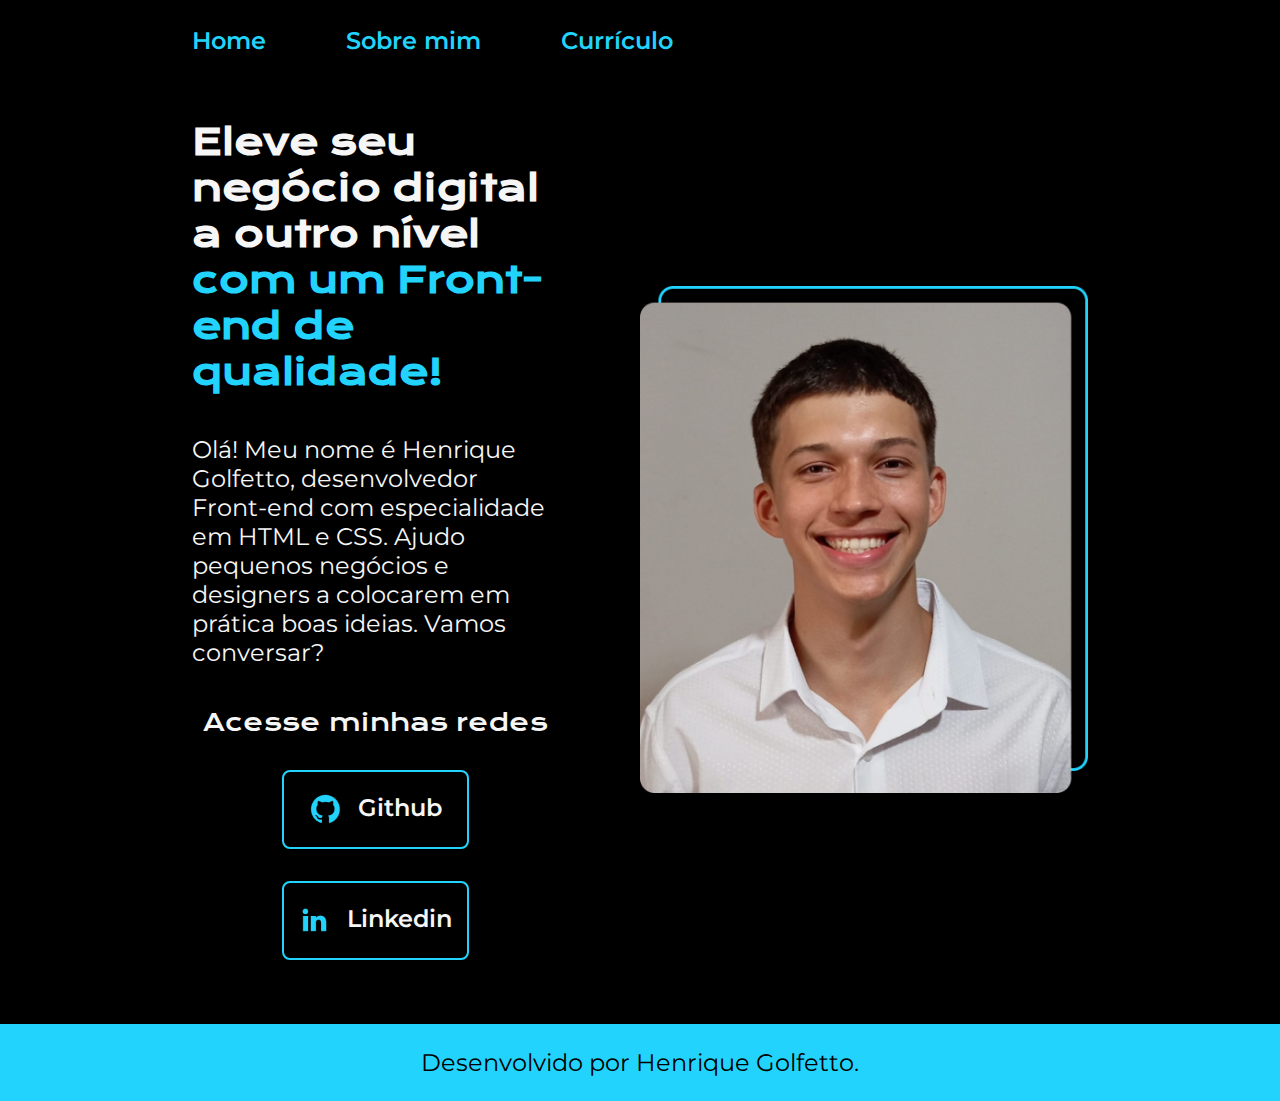
<file: index.html>
<!DOCTYPE html>
<html lang="pt-br">

<head>
    <meta charset="UTF-8">
    <meta http-equiv="X-UA-Compatible" content="IE=edge">
    <meta name="viewport" content="width=device-width, initial-scale=1.0">
    <title>Portifolio</title>
    <link rel="stylesheet" href="./styles/style.css">
</head>

<body>
    <header class="cabecalho">
        <nav class="cabecalho__menu">
            <a class="cabecalho__menu__link" href="index.html">Home</a>
            <a class="cabecalho__menu__link" href="about.html">Sobre mim</a>
            <a class="cabecalho__menu__link" href="curriculo.html">Currículo</a>
        </nav>
    </header>
    <main class="apresentacao">
        <section class="apresentacao__conteudo">
            <h1 class="apresentacao__conteudo__titulo">Eleve seu negócio digital a outro nível <strong 
            class="titulo-destaque">com um Front-end de qualidade!
            </strong></h1>
            <p class="apresentacao__conteudo__texto">Olá! Meu nome é Henrique Golfetto, desenvolvedor
            Front-end com especialidade em HTML e
            CSS. Ajudo pequenos negócios e designers a
            colocarem em prática boas ideias. Vamos
            conversar?</p>
            <div class="apresentacao__links">
                <h2 class="apresentacao__links__subtitulo">Acesse minhas redes</h2>
                <a class="apresentacao__links__navegacao" href="https://github.com/pretick">
                    <img src="./assets/github.png">
                    Github
                </a>
                <a class="apresentacao__links__navegacao" href="https://www.linkedin.com/in/henrique-fiorini/">
                    <img src="./assets/linkedin.png">
                    Linkedin
                </a>
            </div>
        </section>
        <img class="apresentacao__imagem" src="./assets/Imagem (1).png" alt="Foto de Henrique Golfetto">
    </main>
    <footer class="rodape">
        <p>Desenvolvido por Henrique Golfetto.</p>
    </footer>
</body>

</html>
</file>
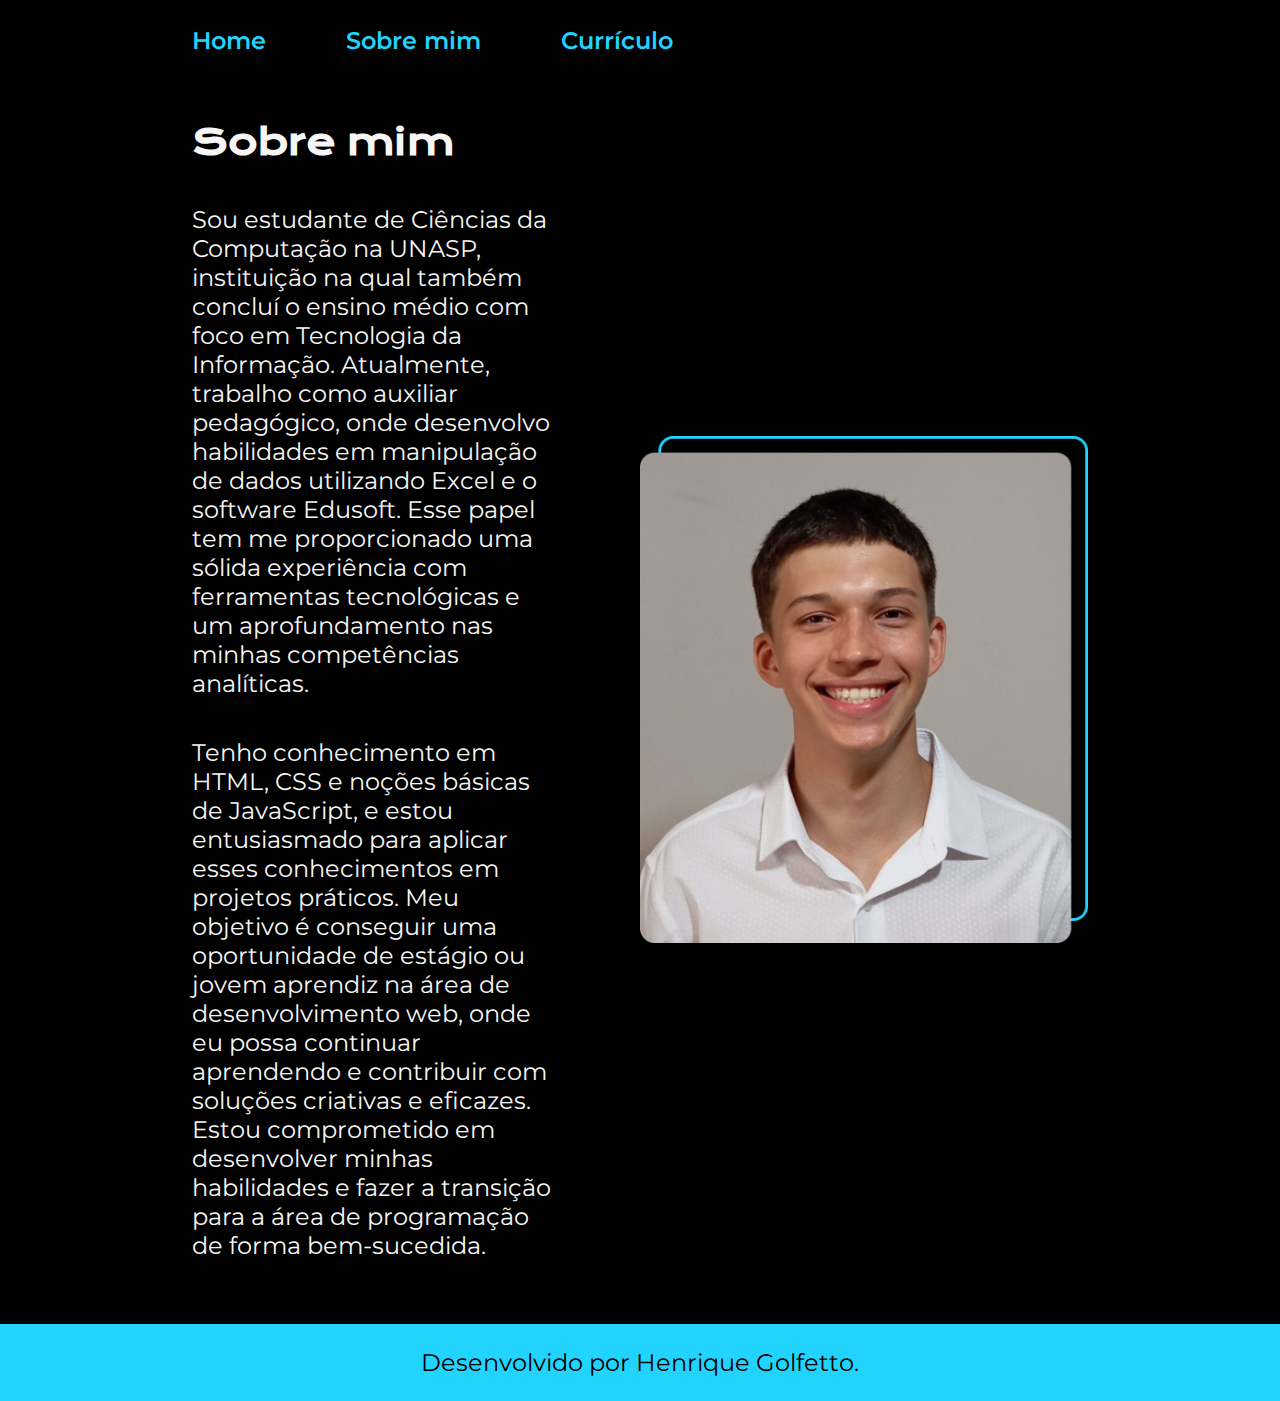
<file: about.html>
<!DOCTYPE html>
<html lang="pt-br">

<head>
    <meta charset="UTF-8">
    <meta http-equiv="X-UA-Compatible" content="IE=edge">
    <meta name="viewport" content="width=device-width, initial-scale=1.0">
    <title>Sobre mim</title>
    <link rel="stylesheet" href="./styles/style.css">
</head>

<body>
    <header class="cabecalho">
        <nav class="cabecalho__menu">
            <a class="cabecalho__menu__link" href="index.html">Home</a>
            <a class="cabecalho__menu__link" href="about.html">Sobre mim</a>
            <a class="cabecalho__menu__link" href="curriculo.html">Currículo</a>
        </nav>
    </header>

    <main class="apresentacao">
        <section class="apresentacao__conteudo">
            <h1 class="apresentacao__conteudo__titulo">Sobre mim</h1>
            <p class="apresentacao__conteudo__texto">Sou estudante de Ciências da Computação na UNASP, instituição na qual também concluí o ensino médio com foco em Tecnologia da Informação. Atualmente, trabalho como auxiliar pedagógico, onde desenvolvo habilidades em manipulação de dados utilizando Excel e o software Edusoft. Esse papel tem me proporcionado uma sólida experiência com ferramentas tecnológicas e um aprofundamento nas minhas competências analíticas.
            </p>
            <p class="apresentacao__conteudo__texto">
                Tenho conhecimento em HTML, CSS e noções básicas de JavaScript, e estou entusiasmado para aplicar esses conhecimentos em projetos práticos. Meu objetivo é conseguir uma oportunidade de estágio ou jovem aprendiz na área de desenvolvimento web, onde eu possa continuar aprendendo e contribuir com soluções criativas e eficazes. Estou comprometido em desenvolver minhas habilidades e fazer a transição para a área de programação de forma bem-sucedida.</p>
        </section>
        <img class="apresentacao__imagem" src="./assets/Imagem (1).png" alt="Foto de Henrique Golfetto">
    </main>

    <footer class="rodape">
        <p>Desenvolvido por Henrique Golfetto.</p>
    </footer>
</body>

</html>
</file>
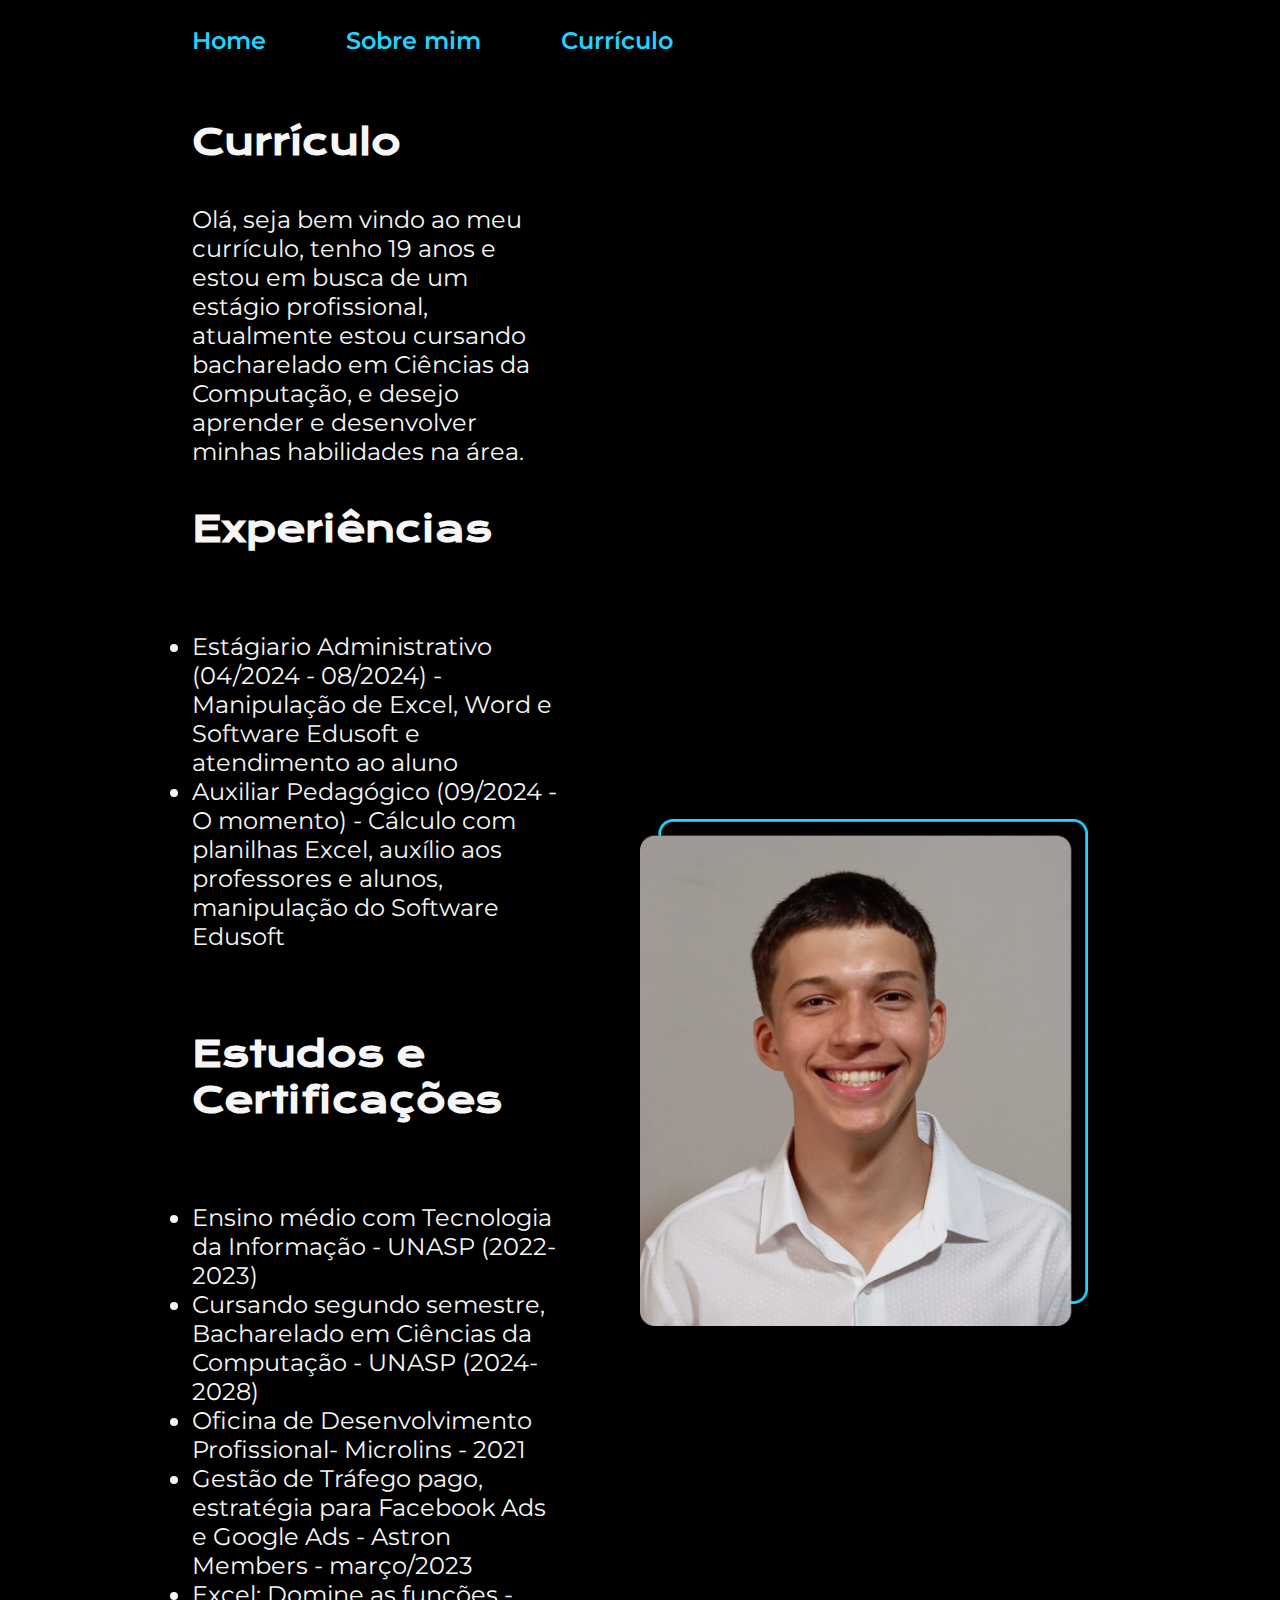
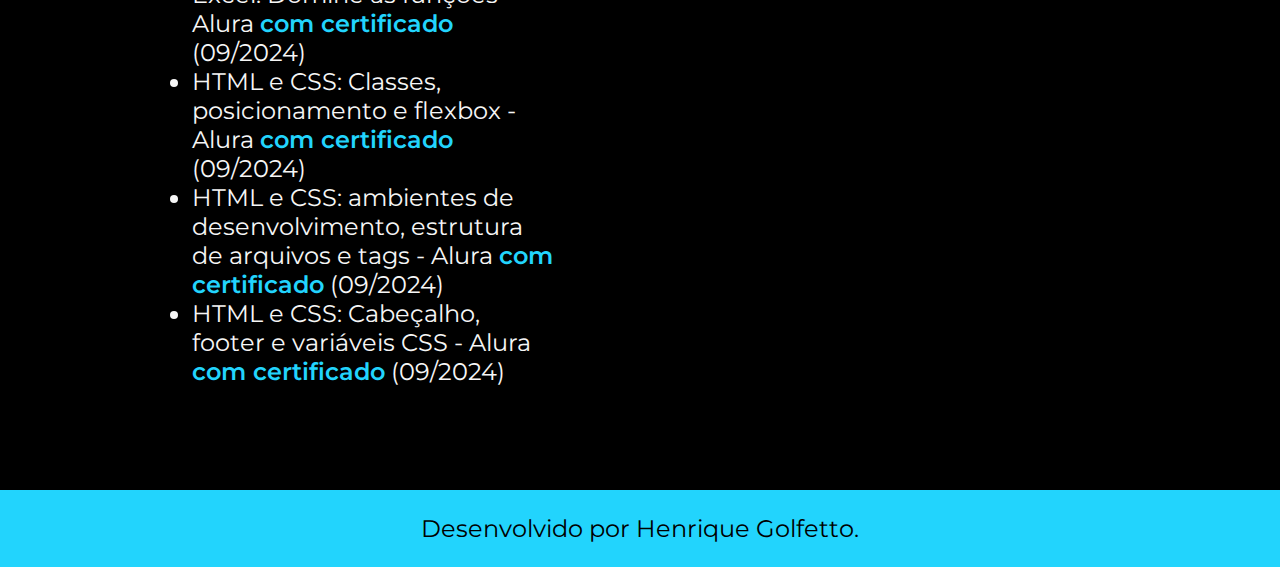
<file: curriculo.html>
<!DOCTYPE html>
<html lang="pt-br">
<head>
    <meta charset="UTF-8">
    <meta name="viewport" content="width=device-width, initial-scale=1.0">
    <link rel="stylesheet" href="./styles/style.css">
    <title>Curriculo</title>
</head>
<body>
    <header class="cabecalho">
        <nav class="cabecalho__menu">
          <a class="cabecalho__menu__link" href="index.html">Home</a>
          <a class="cabecalho__menu__link" href="about.html">Sobre mim</a>
          <a class="cabecalho__menu__link" href="curriculo.html">Currículo</a>
        </nav>
    </header>
    
    <main class="apresentacao">
        <section class="apresentacao__conteudo">
        <h1 class="apresentacao__conteudo__titulo">Currículo</h1>
        <p class="apresentacao__conteudo__texto">Olá, seja bem vindo ao meu currículo, tenho 19 anos e estou em busca de um estágio profissional, atualmente estou cursando bacharelado em Ciências da Computação, e desejo aprender e desenvolver minhas habilidades na área.</p>
        <h2 class="apresentacao__conteudo__titulo">Experiências</h2>
        <p class="apresentacao__conteudo__texto">
            <ul class="apresentacao__conteudo__texto">
                <li>Estágiario Administrativo (04/2024 - 08/2024) - Manipulação de Excel, Word e Software Edusoft e atendimento ao aluno</li>
                <li>Auxiliar Pedagógico (09/2024 - O momento) - Cálculo com planilhas Excel, auxílio aos professores e alunos, manipulação do Software Edusoft</li>
            </ul>
        </p>
       
        <h2 class="apresentacao__conteudo__titulo">Estudos e Certificações</h2>
        <p class="apresentacao__conteudo__texto">
            <ul class="apresentacao__conteudo__texto">
                <li>Ensino médio com Tecnologia da Informação - UNASP (2022-2023)</li>
                <li>Cursando segundo semestre, Bacharelado em Ciências da Computação - UNASP (2024-2028)</li>
                <li>Oficina de Desenvolvimento Profissional- Microlins - 2021 </li>
                <li>Gestão de Tráfego pago, estratégia para Facebook Ads e Google Ads - Astron Members - março/2023</li>
                <li>Excel: Domine as funções - Alura <a href="https://cursos.alura.com.br/certificate/2fd3a6a8-7cc3-46d8-a10c-e080a465c589?lang">com certificado</a> (09/2024)</li>
                <li>HTML e CSS: Classes, posicionamento e flexbox - Alura <a href="https://cursos.alura.com.br/certificate/26752632-5c28-4c97-8e2f-55362c60dc7c?lang">com certificado</a> (09/2024)</li>
                <li>HTML e CSS: ambientes de desenvolvimento, estrutura de arquivos e tags - Alura <a href="https://cursos.alura.com.br/certificate/26752632-5c28-4c97-8e2f-55362c60dc7c?lang">com certificado</a> (09/2024)</li>
                <li>HTML e CSS: Cabeçalho, footer e variáveis CSS  - Alura <a href="https://cursos.alura.com.br/user/golfettohenrique/course/html-css-cabecalho-footer-variaveis-css/certificate">com certificado</a> (09/2024)</li>
            </ul>
        </p>
    </section>
    <img class="apresentacao__imagem "src="./assets/Imagem (1).png" alt="Minha Foto">
    </main>
    <footer class="rodape">
        <p>Desenvolvido por Henrique Golfetto.</p>
    </footer>
</body>
</html>
</file>
<file: styles/style.css>
@import url('https://fonts.googleapis.com/css2?family=Krona+One&family=Montserrat:wght@400;600&display=swap');

:root {
    --cor-primaria: #000000;
    --cor-secundaria: #F6F6F6;
    --cor-terciaria: #22D4FD;
    --cor-hover: #272727;

    --fonte-primaria: 'Krona One', sans-serif;
    --fonte-secundaria: 'Montserrat', sans-serif;
}

*{
    margin: 0;
    padding: 0;
}

body{
    box-sizing: border-box;
    background-color: var(--cor-primaria);
    color: var(--cor-secundaria);
}

.cabecalho{
    padding: 2% 0% 0% 15%;
}

.cabecalho__menu{
    display: flex;
    gap: 80px;
}

.cabecalho__menu__link{
    font-family: var(--fonte-secundaria);
    font-size: 1.5rem;
    font-weight: 600;
    color: var(--cor-terciaria);
    text-decoration: none;
}

.apresentacao{
    padding: 5% 15%;
    display: flex;
    align-items: center;
    justify-content: space-between;
    gap: 82px;
}

.apresentacao__conteudo{
    width: auto;
    display: flex;
    flex-direction: column;
    gap: 40px;
}

.apresentacao__conteudo__titulo{
    font-size: 2.25rem;
    font-family: var(--fonte-primaria);
}

.titulo-destaque{
    color: var(--cor-terciaria);
}

.apresentacao__conteudo__texto{
    font-size: 1.5rem;
    font-family: var(--fonte-secundaria);
}

.apresentacao__conteudo__texto a {
    text-decoration: none;
    color: var(--cor-terciaria);
    font-weight: 600;
}

.apresentacao__links{
    display: flex;
    flex-direction: column;
    justify-content: space-between;
    align-items: center;
    gap: 32px;
}

.apresentacao__links__subtitulo{
    font-family: var(--fonte-primaria);
    font-weight: 400;
    font-size: 1.5rem;
}

.apresentacao__links__navegacao{
    display: flex;
    justify-content: center;
    gap: 16px;
    border: 2px solid var(--cor-terciaria);
    width: 50%;
    text-align: center;
    border-radius: 8px;
    font-size: 1.5rem;
    font-weight: 600;
    padding: 21.5px 0;
    text-decoration: none;
    color: var(--cor-secundaria);
    font-family: var(--fonte-secundaria);
}

.apresentacao__links__navegacao:hover {
    background-color: var(--cor-hover);
}

.apresentacao__imagem{
    width: 50%;
}

.rodape{
    color: var(--cor-primaria);
    background-color: var(--cor-terciaria);
    padding: 24px;
    text-align: center;
    font-family: var(--fonte-secundaria);
    font-size: 1.5rem;
    font-weight: 400;
}

@media (max-width: 1200px) {
    .cabecalho{
         padding: 10%;  
    }
    .cabecalho__menu{
        justify-content: center;
    }
    .apresentacao{
        flex-direction: column-reverse;
        padding: 5%;
    }
    .apresentacao__conteudo {
        width: auto;
    }
    
}
</file>
